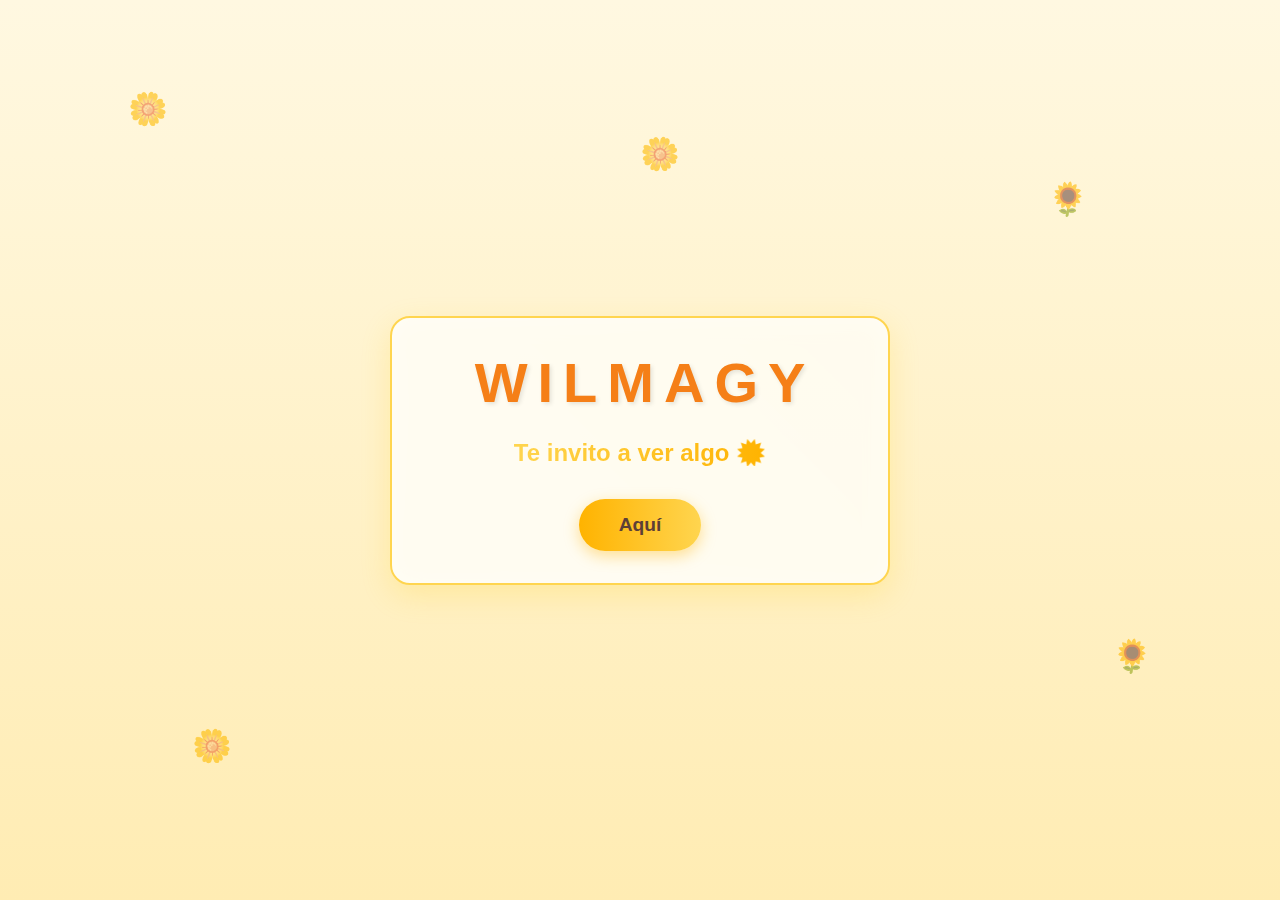
<file: index.html>
<!DOCTYPE html>
<html lang="es">

<head>
    <meta charset="UTF-8">
    <meta http-equiv="X-UA-Compatible" content="IE=edge">
    <meta name="viewport" content="width=device-width, initial-scale=1.0">
    <link rel="stylesheet" href="https://cdnjs.cloudflare.com/ajax/libs/font-awesome/6.4.0/css/all.min.css">
    <link rel="icon" href="img/flowers.png" type="image/x-icon">
    <title>Día de las Flores Amarillas</title>
    <style>
        * {
            margin: 0;
            padding: 0;
            box-sizing: border-box;
            font-family: 'Segoe UI', Tahoma, Geneva, Verdana, sans-serif;
        }

        body {
            background: linear-gradient(to bottom, #fff8e1, #ffecb3);
            min-height: 100vh;
            display: flex;
            flex-direction: column;
            justify-content: center;
            align-items: center;
            overflow-x: hidden;
            position: relative;
        }

        /* Decoraciones florales */
        .flower {
            position: absolute;
            font-size: 2rem;
            color: #ffd54f;
            opacity: 0.6;
            z-index: -1;
            animation: float 6s infinite ease-in-out;
        }

        .flower:nth-child(1) {
            top: 10%;
            left: 10%;
            animation-delay: 0s;
        }

        .flower:nth-child(2) {
            top: 20%;
            right: 15%;
            animation-delay: 1s;
        }

        .flower:nth-child(3) {
            bottom: 15%;
            left: 15%;
            animation-delay: 2s;
        }

        .flower:nth-child(4) {
            bottom: 25%;
            right: 10%;
            animation-delay: 3s;
        }

        .flower:nth-child(5) {
            top: 15%;
            left: 50%;
            animation-delay: 4s;
        }

        .container {
            text-align: center;
            padding: 2rem;
            background-color: rgba(255, 255, 255, 0.9);
            border-radius: 20px;
            box-shadow: 0 10px 30px rgba(255, 204, 0, 0.2);
            max-width: 90%;
            width: 500px;
            position: relative;
            overflow: hidden;
            border: 2px solid #ffd54f;
        }

        .container::before {
            content: "";
            position: absolute;
            top: -10px;
            left: -10px;
            right: -10px;
            bottom: -10px;
            z-index: -1;
            background: linear-gradient(45deg, #ffeb3b, #ffd54f, #ffc107, #ffeb3b);
            background-size: 400% 400%;
            animation: gradient 15s ease infinite;
            border-radius: 25px;
            filter: blur(15px);
            opacity: 0.7;
        }

        .greetings {
            margin-bottom: 1.5rem;
            display: flex;
            justify-content: center;
            flex-wrap: wrap;
        }

        .greetings span {
            display: inline-block;
            font-size: 3.5rem;
            font-weight: bold;
            margin: 0 5px;
            color: #f57f17;
            text-shadow: 2px 2px 4px rgba(0, 0, 0, 0.1);
            transition: transform 0.3s, color 0.3s;
        }

        .greetings span:hover {
            transform: translateY(-5px);
            color: #ffd54f;
        }

        .description {
            margin-bottom: 2rem;
        }

        .description span {
            font-size: 1.5rem;
            color: #5d4037;
            background: linear-gradient(to right, #ffd54f, #ffb300);
            -webkit-background-clip: text;
            background-clip: text;
            color: transparent;
            font-weight: 600;
        }

        .button {
            margin-top: 1rem;
        }

        .botones {
            background: linear-gradient(to right, #ffb300, #ffd54f);
            border: none;
            padding: 15px 40px;
            border-radius: 50px;
            font-size: 1.2rem;
            font-weight: bold;
            color: #5d4037;
            cursor: pointer;
            transition: all 0.3s ease;
            box-shadow: 0 5px 15px rgba(255, 179, 0, 0.4);
            position: relative;
            overflow: hidden;
        }

        .botones:hover {
            transform: translateY(-3px);
            box-shadow: 0 8px 20px rgba(255, 179, 0, 0.6);
        }

        .botones:active {
            transform: translateY(1px);
        }

        .botones::after {
            content: "";
            position: absolute;
            top: 0;
            left: 0;
            width: 100%;
            height: 100%;
            background: linear-gradient(to right, transparent, rgba(255, 255, 255, 0.4), transparent);
            transform: translateX(-100%);
            transition: transform 0.6s;
        }

        .botones:hover::after {
            transform: translateX(100%);
        }

        .botones a {
            text-decoration: none;
            color: inherit;
            display: block;
        }

        /* Animaciones */
        @keyframes float {

            0%,
            100% {
                transform: translateY(0) rotate(0deg);
            }

            50% {
                transform: translateY(-20px) rotate(10deg);
            }
        }

        @keyframes gradient {
            0% {
                background-position: 0% 50%;
            }

            50% {
                background-position: 100% 50%;
            }

            100% {
                background-position: 0% 50%;
            }
        }

        /* Responsive */
        @media (max-width: 600px) {
            .greetings span {
                font-size: 2.5rem;
            }

            .description span {
                font-size: 1.2rem;
            }

            .botones {
                padding: 12px 30px;
                font-size: 1rem;
            }
        }
    </style>
</head>

<body>
    <!-- Decoraciones florales -->
    <div class="flower">🌼</div>
    <div class="flower">🌻</div>
    <div class="flower">🌼</div>
    <div class="flower">🌻</div>
    <div class="flower">🌼</div>

    <div class="container">
        <div class="greetings">
            <span>W</span>
            <span>I</span>
            <span>L</span>
            <span>M</span>
            <span>A</span>
            <span>G</span>
            <span>Y</span>
        </div>
        <div class="description">
            <span>Te invito a ver algo 🌞</span>
        </div>
        <div class="button">
            <button class="botones">
                <a href="flower.html">Aquí</a>
            </button>
        </div>
    </div>

    <script>
        // Pequeña animación adicional para las letras
        document.addEventListener('DOMContentLoaded', function() {
            const letters = document.querySelectorAll('.greetings span');
            letters.forEach((letter, index) => {
                letter.style.animation = `bounce 0.5s ease ${index * 0.1}s both`;
            });
        });
    </script>
</body>

</html>
</file>
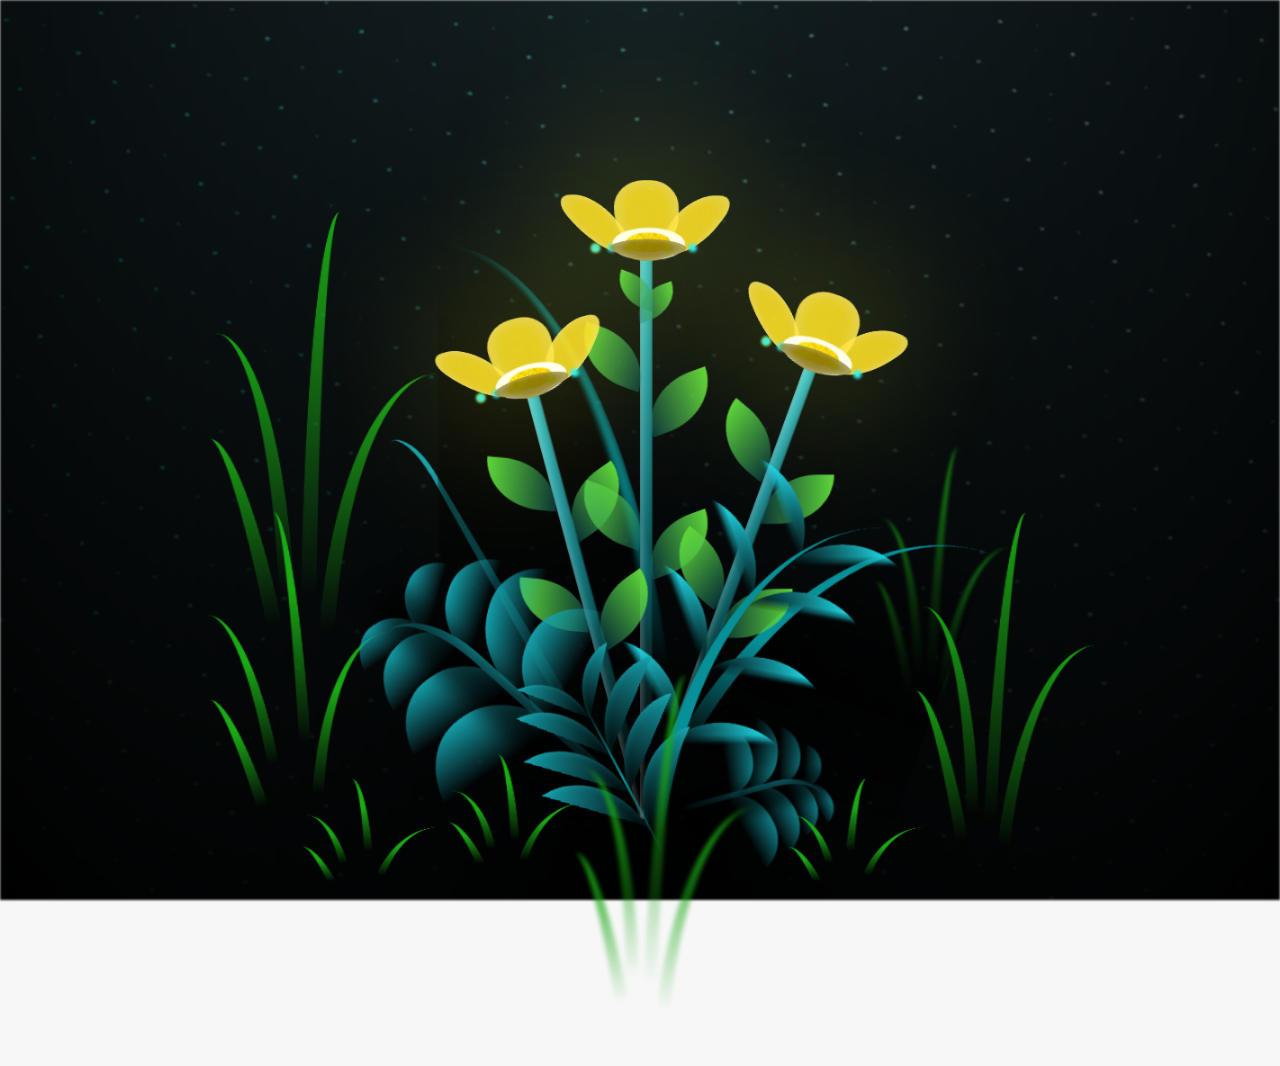
<file: flower.html>
<!DOCTYPE html>
<html lang="es">
  <head>
    <meta charset="UTF-8" />
    <meta http-equiv="X-UA-Compatible" content="IE=edge" />
    <meta name="viewport" content="width=device-width, initial-scale=1.0" />
    <link rel="stylesheet" href="css/main.css" />
    <link rel="icon" href="img/flowers.png" type="image/x-icon" />
    <title>Flores</title>
  </head>
  <body class="container">
    <audio src="sound/ChristianBasso&HaienQiu-Flowers.mp3" autoplay></audio>
     
    </div>
    <h1 class="titulo">Para recordarte que no hay en el mundo alguien tan especial como tú. Estas flores amarillas son solo un pequeño reflejo del sol que llevas dentro. 🌻✨<br>
      </h1>
  
    <div class="night"></div>
    <div class="flowers">
      <div class="flower flower--1">
        <div class="flower__leafs flower__leafs--1">
          <div class="flower__leaf flower__leaf--1"></div>
          <div class="flower__leaf flower__leaf--2"></div>
          <div class="flower__leaf flower__leaf--3"></div>
          <div class="flower__leaf flower__leaf--4"></div>
          <div class="flower__white-circle"></div>

          <div class="flower__light flower__light--1"></div>
          <div class="flower__light flower__light--2"></div>
          <div class="flower__light flower__light--3"></div>
          <div class="flower__light flower__light--4"></div>
          <div class="flower__light flower__light--5"></div>
          <div class="flower__light flower__light--6"></div>
          <div class="flower__light flower__light--7"></div>
          <div class="flower__light flower__light--8"></div>
        </div>
        <div class="flower__line">
          <div class="flower__line__leaf flower__line__leaf--1"></div>
          <div class="flower__line__leaf flower__line__leaf--2"></div>
          <div class="flower__line__leaf flower__line__leaf--3"></div>
          <div class="flower__line__leaf flower__line__leaf--4"></div>
          <div class="flower__line__leaf flower__line__leaf--5"></div>
          <div class="flower__line__leaf flower__line__leaf--6"></div>
        </div>
      </div>

      <div class="flower flower--2">
        <div class="flower__leafs flower__leafs--2">
          <div class="flower__leaf flower__leaf--1"></div>
          <div class="flower__leaf flower__leaf--2"></div>
          <div class="flower__leaf flower__leaf--3"></div>
          <div class="flower__leaf flower__leaf--4"></div>
          <div class="flower__white-circle"></div>

          <div class="flower__light flower__light--1"></div>
          <div class="flower__light flower__light--2"></div>
          <div class="flower__light flower__light--3"></div>
          <div class="flower__light flower__light--4"></div>
          <div class="flower__light flower__light--5"></div>
          <div class="flower__light flower__light--6"></div>
          <div class="flower__light flower__light--7"></div>
          <div class="flower__light flower__light--8"></div>
        </div>
        <div class="flower__line">
          <div class="flower__line__leaf flower__line__leaf--1"></div>
          <div class="flower__line__leaf flower__line__leaf--2"></div>
          <div class="flower__line__leaf flower__line__leaf--3"></div>
          <div class="flower__line__leaf flower__line__leaf--4"></div>
        </div>
      </div>

      <div class="flower flower--3">
        <div class="flower__leafs flower__leafs--3">
          <div class="flower__leaf flower__leaf--1"></div>
          <div class="flower__leaf flower__leaf--2"></div>
          <div class="flower__leaf flower__leaf--3"></div>
          <div class="flower__leaf flower__leaf--4"></div>
          <div class="flower__white-circle"></div>

          <div class="flower__light flower__light--1"></div>
          <div class="flower__light flower__light--2"></div>
          <div class="flower__light flower__light--3"></div>
          <div class="flower__light flower__light--4"></div>
          <div class="flower__light flower__light--5"></div>
          <div class="flower__light flower__light--6"></div>
          <div class="flower__light flower__light--7"></div>
          <div class="flower__light flower__light--8"></div>
        </div>
        <div class="flower__line">
          <div class="flower__line__leaf flower__line__leaf--1"></div>
          <div class="flower__line__leaf flower__line__leaf--2"></div>
          <div class="flower__line__leaf flower__line__leaf--3"></div>
          <div class="flower__line__leaf flower__line__leaf--4"></div>
        </div>
      </div>

      <div class="grow-ans" style="--d: 1.2s">
        <div class="flower__g-long">
          <div class="flower__g-long__top"></div>
          <div class="flower__g-long__bottom"></div>
        </div>
      </div>

      <div class="growing-grass">
        <div class="flower__grass flower__grass--1">
          <div class="flower__grass--top"></div>
          <div class="flower__grass--bottom"></div>
          <div class="flower__grass__leaf flower__grass__leaf--1"></div>
          <div class="flower__grass__leaf flower__grass__leaf--2"></div>
          <div class="flower__grass__leaf flower__grass__leaf--3"></div>
          <div class="flower__grass__leaf flower__grass__leaf--4"></div>
          <div class="flower__grass__leaf flower__grass__leaf--5"></div>
          <div class="flower__grass__leaf flower__grass__leaf--6"></div>
          <div class="flower__grass__leaf flower__grass__leaf--7"></div>
          <div class="flower__grass__leaf flower__grass__leaf--8"></div>
          <div class="flower__grass__overlay"></div>
        </div>
      </div>

      <div class="growing-grass">
        <div class="flower__grass flower__grass--2">
          <div class="flower__grass--top"></div>
          <div class="flower__grass--bottom"></div>
          <div class="flower__grass__leaf flower__grass__leaf--1"></div>
          <div class="flower__grass__leaf flower__grass__leaf--2"></div>
          <div class="flower__grass__leaf flower__grass__leaf--3"></div>
          <div class="flower__grass__leaf flower__grass__leaf--4"></div>
          <div class="flower__grass__leaf flower__grass__leaf--5"></div>
          <div class="flower__grass__leaf flower__grass__leaf--6"></div>
          <div class="flower__grass__leaf flower__grass__leaf--7"></div>
          <div class="flower__grass__leaf flower__grass__leaf--8"></div>
          <div class="flower__grass__overlay"></div>
        </div>
      </div>

      <div class="grow-ans" style="--d: 2.4s">
        <div class="flower__g-right flower__g-right--1">
          <div class="leaf"></div>
        </div>
      </div>

      <div class="grow-ans" style="--d: 2.8s">
        <div class="flower__g-right flower__g-right--2">
          <div class="leaf"></div>
        </div>
      </div>

      <div class="grow-ans" style="--d: 2.8s">
        <div class="flower__g-front">
          <div
            class="flower__g-front__leaf-wrapper flower__g-front__leaf-wrapper--1"
          >
            <div class="flower__g-front__leaf"></div>
          </div>
          <div
            class="flower__g-front__leaf-wrapper flower__g-front__leaf-wrapper--2"
          >
            <div class="flower__g-front__leaf"></div>
          </div>
          <div
            class="flower__g-front__leaf-wrapper flower__g-front__leaf-wrapper--3"
          >
            <div class="flower__g-front__leaf"></div>
          </div>
          <div
            class="flower__g-front__leaf-wrapper flower__g-front__leaf-wrapper--4"
          >
            <div class="flower__g-front__leaf"></div>
          </div>
          <div
            class="flower__g-front__leaf-wrapper flower__g-front__leaf-wrapper--5"
          >
            <div class="flower__g-front__leaf"></div>
          </div>
          <div
            class="flower__g-front__leaf-wrapper flower__g-front__leaf-wrapper--6"
          >
            <div class="flower__g-front__leaf"></div>
          </div>
          <div
            class="flower__g-front__leaf-wrapper flower__g-front__leaf-wrapper--7"
          >
            <div class="flower__g-front__leaf"></div>
          </div>
          <div
            class="flower__g-front__leaf-wrapper flower__g-front__leaf-wrapper--8"
          >
            <div class="flower__g-front__leaf"></div>
          </div>
          <div class="flower__g-front__line"></div>
        </div>
      </div>

      <div class="grow-ans" style="--d: 3.2s">
        <div class="flower__g-fr">
          <div class="leaf"></div>
          <div class="flower__g-fr__leaf flower__g-fr__leaf--1"></div>
          <div class="flower__g-fr__leaf flower__g-fr__leaf--2"></div>
          <div class="flower__g-fr__leaf flower__g-fr__leaf--3"></div>
          <div class="flower__g-fr__leaf flower__g-fr__leaf--4"></div>
          <div class="flower__g-fr__leaf flower__g-fr__leaf--5"></div>
          <div class="flower__g-fr__leaf flower__g-fr__leaf--6"></div>
          <div class="flower__g-fr__leaf flower__g-fr__leaf--7"></div>
          <div class="flower__g-fr__leaf flower__g-fr__leaf--8"></div>
        </div>
      </div>

      <div class="long-g long-g--0">
        <div class="grow-ans" style="--d: 3s">
          <div class="leaf leaf--0"></div>
        </div>
        <div class="grow-ans" style="--d: 2.2s">
          <div class="leaf leaf--1"></div>
        </div>
        <div class="grow-ans" style="--d: 3.4s">
          <div class="leaf leaf--2"></div>
        </div>
        <div class="grow-ans" style="--d: 3.6s">
          <div class="leaf leaf--3"></div>
        </div>
      </div>

      <div class="long-g long-g--1">
        <div class="grow-ans" style="--d: 3.6s">
          <div class="leaf leaf--0"></div>
        </div>
        <div class="grow-ans" style="--d: 3.8s">
          <div class="leaf leaf--1"></div>
        </div>
        <div class="grow-ans" style="--d: 4s">
          <div class="leaf leaf--2"></div>
        </div>
        <div class="grow-ans" style="--d: 4.2s">
          <div class="leaf leaf--3"></div>
        </div>
      </div>

      <div class="long-g long-g--2">
        <div class="grow-ans" style="--d: 4s">
          <div class="leaf leaf--0"></div>
        </div>
        <div class="grow-ans" style="--d: 4.2s">
          <div class="leaf leaf--1"></div>
        </div>
        <div class="grow-ans" style="--d: 4.4s">
          <div class="leaf leaf--2"></div>
        </div>
        <div class="grow-ans" style="--d: 4.6s">
          <div class="leaf leaf--3"></div>
        </div>
      </div>

      <div class="long-g long-g--3">
        <div class="grow-ans" style="--d: 4s">
          <div class="leaf leaf--0"></div>
        </div>
        <div class="grow-ans" style="--d: 4.2s">
          <div class="leaf leaf--1"></div>
        </div>
        <div class="grow-ans" style="--d: 3s">
          <div class="leaf leaf--2"></div>
        </div>
        <div class="grow-ans" style="--d: 3.6s">
          <div class="leaf leaf--3"></div>
        </div>
      </div>

      <div class="long-g long-g--4">
        <div class="grow-ans" style="--d: 4s">
          <div class="leaf leaf--0"></div>
        </div>
        <div class="grow-ans" style="--d: 4.2s">
          <div class="leaf leaf--1"></div>
        </div>
        <div class="grow-ans" style="--d: 3s">
          <div class="leaf leaf--2"></div>
        </div>
        <div class="grow-ans" style="--d: 3.6s">
          <div class="leaf leaf--3"></div>
        </div>
      </div>

      <div class="long-g long-g--5">
        <div class="grow-ans" style="--d: 4s">
          <div class="leaf leaf--0"></div>
        </div>
        <div class="grow-ans" style="--d: 4.2s">
          <div class="leaf leaf--1"></div>
        </div>
        <div class="grow-ans" style="--d: 3s">
          <div class="leaf leaf--2"></div>
        </div>
        <div class="grow-ans" style="--d: 3.6s">
          <div class="leaf leaf--3"></div>
        </div>
      </div>

      <div class="long-g long-g--6">
        <div class="grow-ans" style="--d: 4.2s">
          <div class="leaf leaf--0"></div>
        </div>
        <div class="grow-ans" style="--d: 4.4s">
          <div class="leaf leaf--1"></div>
        </div>
        <div class="grow-ans" style="--d: 4.6s">
          <div class="leaf leaf--2"></div>
        </div>
        <div class="grow-ans" style="--d: 4.8s">
          <div class="leaf leaf--3"></div>
        </div>
      </div>

      <div class="long-g long-g--7">
        <div class="grow-ans" style="--d: 3s">
          <div class="leaf leaf--0"></div>
        </div>
        <div class="grow-ans" style="--d: 3.2s">
          <div class="leaf leaf--1"></div>
        </div>
        <div class="grow-ans" style="--d: 3.5s">
          <div class="leaf leaf--2"></div>
        </div>
        <div class="grow-ans" style="--d: 3.6s">
          <div class="leaf leaf--3"></div>
        </div>
      </div>
    </div>
    <script src="anim.js"></script>
    <script src="main.js"></script>
  </body>
</html>
</file>
<file: css/main.css>
*,
*::after,
*::before {
  padding: 0;
  margin: 0;
  box-sizing: border-box;
}

:root {
  --dark-color: #000;
}

body {
  display: flex;
  align-items: flex-end;
  justify-content: center;
  min-height: 100vh;
  background-color: var(--dark-color);
  overflow: hidden;
  perspective: 1000px;
}

#lyrics {
  font-size: 28px;
  font-family: "Franklin Gothic Medium", "Arial Narrow", Arial, sans-serif;
  color: white;
  position: absolute;
  margin-bottom: 20%;
  z-index: 1;
  font-weight: bold;
  letter-spacing: 4px;
}
@media only screen and (max-width: 600px) {
  /* Estilos específicos para dispositivos con un ancho máximo de 600px */
  #lyrics {
      font-size: 14px; /* Reduce el tamaño del texto para dispositivos más pequeños */
      margin-bottom: 530px;
      letter-spacing: 3px;
  }

}
.titulo {
  margin-bottom: 180px;
  font-family: "Arial Narrow", Arial, sans-serif;
  color: yellow;
  position: absolute;
  font-weight: bold;
  letter-spacing: 10px;
  opacity: 0;
  animation: fadeIn 3s ease-in-out forwards;
  text-align: center;
}
@keyframes fadeIn {
  from {
    opacity: 0;
  }
  to {
    opacity: 1;
  }
}

.night {
  z-index: -1;
  position: absolute;
  left: 50%;
  top: 0;
  transform: translateX(-50%);
  width: 100%;
  height: 100%;
  filter: blur(0.1vmin);
  background-image: radial-gradient(
      ellipse at top,
      transparent 0%,
      var(--dark-color)
    ),
    radial-gradient(
      ellipse at bottom,
      var(--dark-color),
      rgba(145, 233, 255, 0.2)
    ),
    repeating-linear-gradient(
      220deg,
      rgb(0, 0, 0) 0px,
      rgb(0, 0, 0) 19px,
      transparent 19px,
      transparent 22px
    ),
    repeating-linear-gradient(
      189deg,
      rgb(0, 0, 0) 0px,
      rgb(0, 0, 0) 19px,
      transparent 19px,
      transparent 22px
    ),
    repeating-linear-gradient(
      148deg,
      rgb(0, 0, 0) 0px,
      rgb(0, 0, 0) 19px,
      transparent 19px,
      transparent 22px
    ),
    linear-gradient(90deg, rgb(0, 255, 250), rgb(240, 240, 240));
}

.flowers {
  position: relative;
  transform: scale(0.9);
  /*margin-bottom: 100px;
  */
}

@media only screen and (max-width: 600px) {
  /* Estilos específicos para dispositivos con un ancho máximo de 600px */
.flowers {
      font-size: 14px;
      margin-bottom: 35%;
      letter-spacing: 3px;
      transform: scale(1.0);
}

}

.flower {
  position: absolute;
  bottom: 10vmin;
  transform-origin: bottom center;
  z-index: 10;
  --fl-speed: 0.8s;
}
.flower--1 {
  -webkit-animation: moving-flower-1 4s linear infinite;
  animation: moving-flower-1 4s linear infinite;
}
.flower--1 .flower__line {
  height: 70vmin;
  -webkit-animation-delay: 0.3s;
  animation-delay: 0.3s;
}
.flower--1 .flower__line__leaf--1 {
  -webkit-animation: blooming-leaf-right var(--fl-speed) 1.6s backwards;
  animation: blooming-leaf-right var(--fl-speed) 1.6s backwards;
}
.flower--1 .flower__line__leaf--2 {
  -webkit-animation: blooming-leaf-right var(--fl-speed) 1.4s backwards;
  animation: blooming-leaf-right var(--fl-speed) 1.4s backwards;
}
.flower--1 .flower__line__leaf--3 {
  -webkit-animation: blooming-leaf-left var(--fl-speed) 1.2s backwards;
  animation: blooming-leaf-left var(--fl-speed) 1.2s backwards;
}
.flower--1 .flower__line__leaf--4 {
  -webkit-animation: blooming-leaf-left var(--fl-speed) 1s backwards;
  animation: blooming-leaf-left var(--fl-speed) 1s backwards;
}
.flower--1 .flower__line__leaf--5 {
  -webkit-animation: blooming-leaf-right var(--fl-speed) 1.8s backwards;
  animation: blooming-leaf-right var(--fl-speed) 1.8s backwards;
}
.flower--1 .flower__line__leaf--6 {
  -webkit-animation: blooming-leaf-left var(--fl-speed) 2s backwards;
  animation: blooming-leaf-left var(--fl-speed) 2s backwards;
}
.flower--2 {
  left: 50%;
  transform: rotate(20deg);
  -webkit-animation: moving-flower-2 4s linear infinite;
  animation: moving-flower-2 4s linear infinite;
}
.flower--2 .flower__line {
  height: 60vmin;
  -webkit-animation-delay: 0.6s;
  animation-delay: 0.6s;
}
.flower--2 .flower__line__leaf--1 {
  -webkit-animation: blooming-leaf-right var(--fl-speed) 1.9s backwards;
  animation: blooming-leaf-right var(--fl-speed) 1.9s backwards;
}
.flower--2 .flower__line__leaf--2 {
  -webkit-animation: blooming-leaf-right var(--fl-speed) 1.7s backwards;
  animation: blooming-leaf-right var(--fl-speed) 1.7s backwards;
}
.flower--2 .flower__line__leaf--3 {
  -webkit-animation: blooming-leaf-left var(--fl-speed) 1.5s backwards;
  animation: blooming-leaf-left var(--fl-speed) 1.5s backwards;
}
.flower--2 .flower__line__leaf--4 {
  -webkit-animation: blooming-leaf-left var(--fl-speed) 1.3s backwards;
  animation: blooming-leaf-left var(--fl-speed) 1.3s backwards;
}
.flower--3 {
  left: 50%;
  transform: rotate(-15deg);
  -webkit-animation: moving-flower-3 4s linear infinite;
  animation: moving-flower-3 4s linear infinite;
}
.flower--3 .flower__line {
  -webkit-animation-delay: 0.9s;
  animation-delay: 0.9s;
}
.flower--3 .flower__line__leaf--1 {
  -webkit-animation: blooming-leaf-right var(--fl-speed) 2.5s backwards;
  animation: blooming-leaf-right var(--fl-speed) 2.5s backwards;
}
.flower--3 .flower__line__leaf--2 {
  -webkit-animation: blooming-leaf-right var(--fl-speed) 2.3s backwards;
  animation: blooming-leaf-right var(--fl-speed) 2.3s backwards;
}
.flower--3 .flower__line__leaf--3 {
  -webkit-animation: blooming-leaf-left var(--fl-speed) 2.1s backwards;
  animation: blooming-leaf-left var(--fl-speed) 2.1s backwards;
}
.flower--3 .flower__line__leaf--4 {
  -webkit-animation: blooming-leaf-left var(--fl-speed) 1.9s backwards;
  animation: blooming-leaf-left var(--fl-speed) 1.9s backwards;
}
.flower__leafs {
  position: relative;
  -webkit-animation: blooming-flower 2s backwards;
  animation: blooming-flower 2s backwards;
}
.flower__leafs--1 {
  -webkit-animation-delay: 1.1s;
  animation-delay: 1.1s;
}
.flower__leafs--2 {
  -webkit-animation-delay: 1.4s;
  animation-delay: 1.4s;
}
.flower__leafs--3 {
  -webkit-animation-delay: 1.7s;
  animation-delay: 1.7s;
}
.flower__leafs::after {
  content: "";
  position: absolute;
  left: 0;
  top: 0;
  transform: translate(-50%, -100%);
  width: 8vmin;
  height: 8vmin;
  background-color: #f9fd25;
  /* background-color: #fd2525; */
  filter: blur(10vmin);
}
.flower__leaf {
  position: absolute;
  bottom: 0;
  left: 50%;
  width: 8vmin;
  height: 11vmin;
  border-radius: 51% 49% 47% 53%/44% 45% 55% 69%;
  background-color: #253bfd;
  background-color: #fddd25;
  transform-origin: bottom center;
  opacity: 0.9;
  box-shadow: inset 0 0 2vmin rgba(255, 255, 255, 0.5);
}
.flower__leaf--1 {
  transform: translate(-10%, 1%) rotateY(40deg) rotateX(-50deg);
}
.flower__leaf--2 {
  transform: translate(-50%, -4%) rotateX(40deg);
}
.flower__leaf--3 {
  transform: translate(-90%, 0%) rotateY(45deg) rotateX(50deg);
}
.flower__leaf--4 {
  width: 8vmin;
  height: 8vmin;
  transform-origin: bottom left;
  border-radius: 4vmin 10vmin 4vmin 4vmin;
  transform: translate(0%, 18%) rotateX(70deg) rotate(-43deg);
  background-color: #7c6901;
  z-index: 1;
  opacity: 0.8;
}
.flower__white-circle {
  position: absolute;
  left: -3.5vmin;
  top: -3vmin;
  width: 9vmin;
  height: 4vmin;
  border-radius: 50%;
  background-color: #fff;
}
.flower__white-circle::after {
  content: "";
  position: absolute;
  left: 50%;
  top: 45%;
  transform: translate(-50%, -50%);
  width: 60%;
  height: 60%;
  border-radius: inherit;
  background-image: repeating-linear-gradient(
      135deg,
      rgba(0, 0, 0, 0.03) 0px,
      rgba(0, 0, 0, 0.03) 1px,
      transparent 1px,
      transparent 12px
    ),
    repeating-linear-gradient(
      45deg,
      rgba(0, 0, 0, 0.03) 0px,
      rgba(0, 0, 0, 0.03) 1px,
      transparent 1px,
      transparent 12px
    ),
    repeating-linear-gradient(
      67.5deg,
      rgba(0, 0, 0, 0.03) 0px,
      rgba(0, 0, 0, 0.03) 1px,
      transparent 1px,
      transparent 12px
    ),
    repeating-linear-gradient(
      135deg,
      rgba(0, 0, 0, 0.03) 0px,
      rgba(0, 0, 0, 0.03) 1px,
      transparent 1px,
      transparent 12px
    ),
    repeating-linear-gradient(
      45deg,
      rgba(0, 0, 0, 0.03) 0px,
      rgba(0, 0, 0, 0.03) 1px,
      transparent 1px,
      transparent 12px
    ),
    repeating-linear-gradient(
      112.5deg,
      rgba(0, 0, 0, 0.03) 0px,
      rgba(0, 0, 0, 0.03) 1px,
      transparent 1px,
      transparent 12px
    ),
    repeating-linear-gradient(
      112.5deg,
      rgba(0, 0, 0, 0.03) 0px,
      rgba(0, 0, 0, 0.03) 1px,
      transparent 1px,
      transparent 12px
    ),
    repeating-linear-gradient(
      45deg,
      rgba(0, 0, 0, 0.03) 0px,
      rgba(0, 0, 0, 0.03) 1px,
      transparent 1px,
      transparent 12px
    ),
    repeating-linear-gradient(
      22.5deg,
      rgba(0, 0, 0, 0.03) 0px,
      rgba(0, 0, 0, 0.03) 1px,
      transparent 1px,
      transparent 12px
    ),
    repeating-linear-gradient(
      45deg,
      rgba(0, 0, 0, 0.03) 0px,
      rgba(0, 0, 0, 0.03) 1px,
      transparent 1px,
      transparent 12px
    ),
    repeating-linear-gradient(
      22.5deg,
      rgba(0, 0, 0, 0.03) 0px,
      rgba(0, 0, 0, 0.03) 1px,
      transparent 1px,
      transparent 12px
    ),
    repeating-linear-gradient(
      135deg,
      rgba(0, 0, 0, 0.03) 0px,
      rgba(0, 0, 0, 0.03) 1px,
      transparent 1px,
      transparent 12px
    ),
    repeating-linear-gradient(
      157.5deg,
      rgba(0, 0, 0, 0.03) 0px,
      rgba(0, 0, 0, 0.03) 1px,
      transparent 1px,
      transparent 12px
    ),
    repeating-linear-gradient(
      67.5deg,
      rgba(0, 0, 0, 0.03) 0px,
      rgba(0, 0, 0, 0.03) 1px,
      transparent 1px,
      transparent 12px
    ),
    repeating-linear-gradient(
      67.5deg,
      rgba(0, 0, 0, 0.03) 0px,
      rgba(0, 0, 0, 0.03) 1px,
      transparent 1px,
      transparent 12px
    ),
    linear-gradient(90deg, rgb(255, 235, 18), rgb(255, 206, 0));
}
.flower__line {
  height: 55vmin;
  width: 1.5vmin;
  background-image: linear-gradient(
      to left,
      rgba(0, 0, 0, 0.2),
      transparent,
      rgba(255, 255, 255, 0.2)
    ),
    linear-gradient(to top, transparent 10%, #14757a, #39c6d6);
  box-shadow: inset 0 0 2px rgba(0, 0, 0, 0.5);
  -webkit-animation: grow-flower-tree 4s backwards;
  animation: grow-flower-tree 4s backwards;
}
.flower__line__leaf {
  --w: 7vmin;
  --h: calc(var(--w) + 2vmin);
  position: absolute;
  top: 20%;
  left: 90%;
  width: var(--w);
  height: var(--h);
  border-top-right-radius: var(--h);
  border-bottom-left-radius: var(--h);
  background-image: linear-gradient(to top, rgba(20, 117, 122, 0.4), #5ed639);
}
.flower__line__leaf--1 {
  transform: rotate(70deg) rotateY(30deg);
}
.flower__line__leaf--2 {
  top: 45%;
  transform: rotate(70deg) rotateY(30deg);
}
.flower__line__leaf--3,
.flower__line__leaf--4,
.flower__line__leaf--6 {
  border-top-right-radius: 0;
  border-bottom-left-radius: 0;
  border-top-left-radius: var(--h);
  border-bottom-right-radius: var(--h);
  left: -460%;
  top: 12%;
  transform: rotate(-70deg) rotateY(30deg);
}
.flower__line__leaf--4 {
  top: 40%;
}
.flower__line__leaf--5 {
  top: 0;
  transform-origin: left;
  transform: rotate(70deg) rotateY(30deg) scale(0.6);
}
.flower__line__leaf--6 {
  top: -2%;
  left: -450%;
  transform-origin: right;
  transform: rotate(-70deg) rotateY(30deg) scale(0.6);
}
.flower__light {
  position: absolute;
  bottom: 0vmin;
  width: 1vmin;
  height: 1vmin;
  background-color: rgb(255, 251, 0);
  border-radius: 50%;
  filter: blur(0.2vmin);
  -webkit-animation: light-ans 4s linear infinite backwards;
  animation: light-ans 4s linear infinite backwards;
}
.flower__light:nth-child(odd) {
  background-color: #23f0ff;
}
.flower__light--1 {
  left: -2vmin;
  -webkit-animation-delay: 1s;
  animation-delay: 1s;
}
.flower__light--2 {
  left: 3vmin;
  -webkit-animation-delay: 0.5s;
  animation-delay: 0.5s;
}
.flower__light--3 {
  left: -6vmin;
  -webkit-animation-delay: 0.3s;
  animation-delay: 0.3s;
}
.flower__light--4 {
  left: 6vmin;
  -webkit-animation-delay: 0.9s;
  animation-delay: 0.9s;
}
.flower__light--5 {
  left: -1vmin;
  -webkit-animation-delay: 1.5s;
  animation-delay: 1.5s;
}
.flower__light--6 {
  left: -4vmin;
  -webkit-animation-delay: 3s;
  animation-delay: 3s;
}
.flower__light--7 {
  left: 3vmin;
  -webkit-animation-delay: 2s;
  animation-delay: 2s;
}
.flower__light--8 {
  left: -6vmin;
  -webkit-animation-delay: 3.5s;
  animation-delay: 3.5s;
}
.flower__grass {
  --c: #159faa;
  --line-w: 1.5vmin;
  position: absolute;
  bottom: 12vmin;
  left: -7vmin;
  display: flex;
  flex-direction: column;
  align-items: flex-end;
  z-index: 20;
  transform-origin: bottom center;
  transform: rotate(-48deg) rotateY(40deg);
}
.flower__grass--1 {
  -webkit-animation: moving-grass 2s linear infinite;
  animation: moving-grass 2s linear infinite;
}
.flower__grass--2 {
  left: 2vmin;
  bottom: 10vmin;
  transform: scale(0.5) rotate(75deg) rotateX(10deg) rotateY(-200deg);
  opacity: 0.8;
  z-index: 0;
  -webkit-animation: moving-grass--2 1.5s linear infinite;
  animation: moving-grass--2 1.5s linear infinite;
}
.flower__grass--top {
  width: 7vmin;
  height: 10vmin;
  border-top-right-radius: 100%;
  border-right: var(--line-w) solid var(--c);
  transform-origin: bottom center;
  transform: rotate(-2deg);
}
.flower__grass--bottom {
  margin-top: -2px;
  width: var(--line-w);
  height: 25vmin;
  background-image: linear-gradient(to top, transparent, var(--c));
}
.flower__grass__leaf {
  --size: 10vmin;
  position: absolute;
  width: calc(var(--size) * 2.1);
  height: var(--size);
  border-top-left-radius: var(--size);
  border-top-right-radius: var(--size);
  background-image: linear-gradient(
    to top,
    transparent,
    transparent 30%,
    var(--c)
  );
  z-index: 100;
}
.flower__grass__leaf--1 {
  top: -6%;
  left: 30%;
  --size: 6vmin;
  transform: rotate(-20deg);
  -webkit-animation: growing-grass-ans--1 2s 2.6s backwards;
  animation: growing-grass-ans--1 2s 2.6s backwards;
}
@-webkit-keyframes growing-grass-ans--1 {
  0% {
    transform-origin: bottom left;
    transform: rotate(-20deg) scale(0);
  }
}
@keyframes growing-grass-ans--1 {
  0% {
    transform-origin: bottom left;
    transform: rotate(-20deg) scale(0);
  }
}
.flower__grass__leaf--2 {
  top: -5%;
  left: -110%;
  --size: 6vmin;
  transform: rotate(10deg);
  -webkit-animation: growing-grass-ans--2 2s 2.4s linear backwards;
  animation: growing-grass-ans--2 2s 2.4s linear backwards;
}
@-webkit-keyframes growing-grass-ans--2 {
  0% {
    transform-origin: bottom right;
    transform: rotate(10deg) scale(0);
  }
}
@keyframes growing-grass-ans--2 {
  0% {
    transform-origin: bottom right;
    transform: rotate(10deg) scale(0);
  }
}
.flower__grass__leaf--3 {
  top: 5%;
  left: 60%;
  --size: 8vmin;
  transform: rotate(-18deg) rotateX(-20deg);
  -webkit-animation: growing-grass-ans--3 2s 2.2s linear backwards;
  animation: growing-grass-ans--3 2s 2.2s linear backwards;
}
@-webkit-keyframes growing-grass-ans--3 {
  0% {
    transform-origin: bottom left;
    transform: rotate(-18deg) rotateX(-20deg) scale(0);
  }
}
@keyframes growing-grass-ans--3 {
  0% {
    transform-origin: bottom left;
    transform: rotate(-18deg) rotateX(-20deg) scale(0);
  }
}
.flower__grass__leaf--4 {
  top: 6%;
  left: -135%;
  --size: 8vmin;
  transform: rotate(2deg);
  -webkit-animation: growing-grass-ans--4 2s 2s linear backwards;
  animation: growing-grass-ans--4 2s 2s linear backwards;
}
@-webkit-keyframes growing-grass-ans--4 {
  0% {
    transform-origin: bottom right;
    transform: rotate(2deg) scale(0);
  }
}
@keyframes growing-grass-ans--4 {
  0% {
    transform-origin: bottom right;
    transform: rotate(2deg) scale(0);
  }
}
.flower__grass__leaf--5 {
  top: 20%;
  left: 60%;
  --size: 10vmin;
  transform: rotate(-24deg) rotateX(-20deg);
  -webkit-animation: growing-grass-ans--5 2s 1.8s linear backwards;
  animation: growing-grass-ans--5 2s 1.8s linear backwards;
}
@-webkit-keyframes growing-grass-ans--5 {
  0% {
    transform-origin: bottom left;
    transform: rotate(-24deg) rotateX(-20deg) scale(0);
  }
}
@keyframes growing-grass-ans--5 {
  0% {
    transform-origin: bottom left;
    transform: rotate(-24deg) rotateX(-20deg) scale(0);
  }
}
.flower__grass__leaf--6 {
  top: 22%;
  left: -180%;
  --size: 10vmin;
  transform: rotate(10deg);
  -webkit-animation: growing-grass-ans--6 2s 1.6s linear backwards;
  animation: growing-grass-ans--6 2s 1.6s linear backwards;
}
@-webkit-keyframes growing-grass-ans--6 {
  0% {
    transform-origin: bottom right;
    transform: rotate(10deg) scale(0);
  }
}
@keyframes growing-grass-ans--6 {
  0% {
    transform-origin: bottom right;
    transform: rotate(10deg) scale(0);
  }
}
.flower__grass__leaf--7 {
  top: 39%;
  left: 70%;
  --size: 10vmin;
  transform: rotate(-10deg);
  -webkit-animation: growing-grass-ans--7 2s 1.4s linear backwards;
  animation: growing-grass-ans--7 2s 1.4s linear backwards;
}
@-webkit-keyframes growing-grass-ans--7 {
  0% {
    transform-origin: bottom left;
    transform: rotate(-10deg) scale(0);
  }
}
@keyframes growing-grass-ans--7 {
  0% {
    transform-origin: bottom left;
    transform: rotate(-10deg) scale(0);
  }
}
.flower__grass__leaf--8 {
  top: 40%;
  left: -215%;
  --size: 11vmin;
  transform: rotate(10deg);
  -webkit-animation: growing-grass-ans--8 2s 1.2s linear backwards;
  animation: growing-grass-ans--8 2s 1.2s linear backwards;
}
@-webkit-keyframes growing-grass-ans--8 {
  0% {
    transform-origin: bottom right;
    transform: rotate(10deg) scale(0);
  }
}
@keyframes growing-grass-ans--8 {
  0% {
    transform-origin: bottom right;
    transform: rotate(10deg) scale(0);
  }
}
.flower__grass__overlay {
  position: absolute;
  top: -10%;
  right: 0%;
  width: 100%;
  height: 100%;
  background-color: rgba(0, 0, 0, 0.6);
  filter: blur(1.5vmin);
  z-index: 100;
}
.flower__g-long {
  --w: 2vmin;
  --h: 6vmin;
  --c: #159faa;
  position: absolute;
  bottom: 10vmin;
  left: -3vmin;
  transform-origin: bottom center;
  transform: rotate(-30deg) rotateY(-20deg);
  display: flex;
  flex-direction: column;
  align-items: flex-end;
  -webkit-animation: flower-g-long-ans 3s linear infinite;
  animation: flower-g-long-ans 3s linear infinite;
}
@-webkit-keyframes flower-g-long-ans {
  0%,
  100% {
    transform: rotate(-30deg) rotateY(-20deg);
  }
  50% {
    transform: rotate(-32deg) rotateY(-20deg);
  }
}
@keyframes flower-g-long-ans {
  0%,
  100% {
    transform: rotate(-30deg) rotateY(-20deg);
  }
  50% {
    transform: rotate(-32deg) rotateY(-20deg);
  }
}
.flower__g-long__top {
  top: calc(var(--h) * -1);
  width: calc(var(--w) + 1vmin);
  height: var(--h);
  border-top-right-radius: 100%;
  border-right: 0.7vmin solid var(--c);
  transform: translate(-0.7vmin, 1vmin);
}
.flower__g-long__bottom {
  width: var(--w);
  height: 50vmin;
  transform-origin: bottom center;
  background-image: linear-gradient(to top, transparent 30%, var(--c));
  box-shadow: inset 0 0 2px rgba(0, 0, 0, 0.5);
  -webkit-clip-path: polygon(35% 0, 65% 1%, 100% 100%, 0% 100%);
  clip-path: polygon(35% 0, 65% 1%, 100% 100%, 0% 100%);
}
.flower__g-right {
  position: absolute;
  bottom: 6vmin;
  left: -2vmin;
  transform-origin: bottom left;
  transform: rotate(20deg);
}
.flower__g-right .leaf {
  width: 30vmin;
  height: 50vmin;
  border-top-left-radius: 100%;
  border-left: 2vmin solid #079097;
  background-image: linear-gradient(
    to bottom,
    transparent,
    var(--dark-color) 60%
  );
  -webkit-mask-image: linear-gradient(to top, transparent 30%, #079097 60%);
}
.flower__g-right--1 {
  -webkit-animation: flower-g-right-ans 2.5s linear infinite;
  animation: flower-g-right-ans 2.5s linear infinite;
}
.flower__g-right--2 {
  left: 5vmin;
  transform: rotateY(-180deg);
  -webkit-animation: flower-g-right-ans--2 3s linear infinite;
  animation: flower-g-right-ans--2 3s linear infinite;
}
.flower__g-right--2 .leaf {
  height: 75vmin;
  filter: blur(0.3vmin);
  opacity: 0.8;
}
@-webkit-keyframes flower-g-right-ans {
  0%,
  100% {
    transform: rotate(20deg);
  }
  50% {
    transform: rotate(24deg) rotateX(-20deg);
  }
}
@keyframes flower-g-right-ans {
  0%,
  100% {
    transform: rotate(20deg);
  }
  50% {
    transform: rotate(24deg) rotateX(-20deg);
  }
}
@-webkit-keyframes flower-g-right-ans--2 {
  0%,
  100% {
    transform: rotateY(-180deg) rotate(0deg) rotateX(-20deg);
  }
  50% {
    transform: rotateY(-180deg) rotate(6deg) rotateX(-20deg);
  }
}
@keyframes flower-g-right-ans--2 {
  0%,
  100% {
    transform: rotateY(-180deg) rotate(0deg) rotateX(-20deg);
  }
  50% {
    transform: rotateY(-180deg) rotate(6deg) rotateX(-20deg);
  }
}
.flower__g-front {
  position: absolute;
  bottom: 6vmin;
  left: 2.5vmin;
  z-index: 100;
  transform-origin: bottom center;
  transform: rotate(-28deg) rotateY(30deg) scale(1.04);
  -webkit-animation: flower__g-front-ans 2s linear infinite;
  animation: flower__g-front-ans 2s linear infinite;
}
@-webkit-keyframes flower__g-front-ans {
  0%,
  100% {
    transform: rotate(-28deg) rotateY(30deg) scale(1.04);
  }
  50% {
    transform: rotate(-35deg) rotateY(40deg) scale(1.04);
  }
}
@keyframes flower__g-front-ans {
  0%,
  100% {
    transform: rotate(-28deg) rotateY(30deg) scale(1.04);
  }
  50% {
    transform: rotate(-35deg) rotateY(40deg) scale(1.04);
  }
}
.flower__g-front__line {
  width: 0.3vmin;
  height: 20vmin;
  background-image: linear-gradient(
    to top,
    transparent,
    #079097,
    transparent 100%
  );
  position: relative;
}
.flower__g-front__leaf-wrapper {
  position: absolute;
  top: 0;
  left: 0;
  transform-origin: bottom left;
  transform: rotate(10deg);
}
.flower__g-front__leaf-wrapper:nth-child(even) {
  left: 0vmin;
  transform: rotateY(-180deg) rotate(5deg);
  -webkit-animation: flower__g-front__leaf-left-ans 1s ease-in backwards;
  animation: flower__g-front__leaf-left-ans 1s ease-in backwards;
}
.flower__g-front__leaf-wrapper:nth-child(odd) {
  -webkit-animation: flower__g-front__leaf-ans 1s ease-in backwards;
  animation: flower__g-front__leaf-ans 1s ease-in backwards;
}
.flower__g-front__leaf-wrapper--1 {
  top: -8vmin;
  transform: scale(0.7);
  -webkit-animation: flower__g-front__leaf-ans 1s 5.5s ease-in backwards !important;
  animation: flower__g-front__leaf-ans 1s 5.5s ease-in backwards !important;
}
.flower__g-front__leaf-wrapper--2 {
  top: -8vmin;
  transform: rotateY(-180deg) scale(0.7) !important;
  -webkit-animation: flower__g-front__leaf-left-ans-2 1s 4.6s ease-in backwards !important;
  animation: flower__g-front__leaf-left-ans-2 1s 4.6s ease-in backwards !important;
}
.flower__g-front__leaf-wrapper--3 {
  top: -3vmin;
  -webkit-animation: flower__g-front__leaf-ans 1s 4.6s ease-in backwards;
  animation: flower__g-front__leaf-ans 1s 4.6s ease-in backwards;
}
.flower__g-front__leaf-wrapper--4 {
  top: -3vmin;
  transform: rotateY(-180deg) scale(0.9) !important;
  -webkit-animation: flower__g-front__leaf-left-ans-2 1s 4.6s ease-in backwards !important;
  animation: flower__g-front__leaf-left-ans-2 1s 4.6s ease-in backwards !important;
}
@-webkit-keyframes flower__g-front__leaf-left-ans-2 {
  0% {
    transform: rotateY(-180deg) scale(0);
  }
}
@keyframes flower__g-front__leaf-left-ans-2 {
  0% {
    transform: rotateY(-180deg) scale(0);
  }
}
.flower__g-front__leaf-wrapper--5,
.flower__g-front__leaf-wrapper--6 {
  top: 2vmin;
}
.flower__g-front__leaf-wrapper--7,
.flower__g-front__leaf-wrapper--8 {
  top: 6.5vmin;
}
.flower__g-front__leaf-wrapper--2 {
  -webkit-animation-delay: 5.2s !important;
  animation-delay: 5.2s !important;
}
.flower__g-front__leaf-wrapper--3 {
  -webkit-animation-delay: 4.9s !important;
  animation-delay: 4.9s !important;
}
.flower__g-front__leaf-wrapper--5 {
  -webkit-animation-delay: 4.3s !important;
  animation-delay: 4.3s !important;
}
.flower__g-front__leaf-wrapper--6 {
  -webkit-animation-delay: 4.1s !important;
  animation-delay: 4.1s !important;
}
.flower__g-front__leaf-wrapper--7 {
  -webkit-animation-delay: 3.8s !important;
  animation-delay: 3.8s !important;
}
.flower__g-front__leaf-wrapper--8 {
  -webkit-animation-delay: 3.5s !important;
  animation-delay: 3.5s !important;
}
@-webkit-keyframes flower__g-front__leaf-ans {
  0% {
    transform: rotate(10deg) scale(0);
  }
}
@keyframes flower__g-front__leaf-ans {
  0% {
    transform: rotate(10deg) scale(0);
  }
}
@-webkit-keyframes flower__g-front__leaf-left-ans {
  0% {
    transform: rotateY(-180deg) rotate(5deg) scale(0);
  }
}
@keyframes flower__g-front__leaf-left-ans {
  0% {
    transform: rotateY(-180deg) rotate(5deg) scale(0);
  }
}
.flower__g-front__leaf {
  width: 10vmin;
  height: 10vmin;
  border-radius: 100% 0% 0% 100%/100% 100% 0% 0%;
  box-shadow: inset 0 2px 1vmin hsla(184deg, 97%, 58%, 0.2);
  background-image: linear-gradient(
      to bottom left,
      transparent,
      var(--dark-color)
    ),
    linear-gradient(to bottom right, #159faa 50%, transparent 50%, transparent);
  -webkit-mask-image: linear-gradient(
    to bottom right,
    #159faa 50%,
    transparent 50%,
    transparent
  );
  mask-image: linear-gradient(
    to bottom right,
    #159faa 50%,
    transparent 50%,
    transparent
  );
}
.flower__g-fr {
  position: absolute;
  bottom: -4vmin;
  left: vmin;
  transform-origin: bottom left;
  z-index: 10;
  -webkit-animation: flower__g-fr-ans 2s linear infinite;
  animation: flower__g-fr-ans 2s linear infinite;
}
@-webkit-keyframes flower__g-fr-ans {
  0%,
  100% {
    transform: rotate(2deg);
  }
  50% {
    transform: rotate(4deg);
  }
}
@keyframes flower__g-fr-ans {
  0%,
  100% {
    transform: rotate(2deg);
  }
  50% {
    transform: rotate(4deg);
  }
}
.flower__g-fr .leaf {
  width: 30vmin;
  height: 50vmin;
  border-top-left-radius: 100%;
  border-left: 2vmin solid #079097;
  -webkit-mask-image: linear-gradient(to top, transparent 25%, #079097 50%);
  position: relative;
  z-index: 1;
}
.flower__g-fr__leaf {
  position: absolute;
  top: 0;
  left: 0;
  width: 10vmin;
  height: 10vmin;
  border-radius: 100% 0% 0% 100%/100% 100% 0% 0%;
  box-shadow: inset 0 2px 1vmin hsla(184deg, 97%, 58%, 0.2);
  background-image: linear-gradient(
      to bottom left,
      transparent,
      var(--dark-color) 98%
    ),
    linear-gradient(to bottom right, #23f0ff 45%, transparent 50%, transparent);
  -webkit-mask-image: linear-gradient(
    135deg,
    #159faa 40%,
    transparent 50%,
    transparent
  );
}
.flower__g-fr__leaf--1 {
  left: 20vmin;
  transform: rotate(45deg);
  -webkit-animation: flower__g-fr-leaft-ans-1 0.5s 5.2s linear backwards;
  animation: flower__g-fr-leaft-ans-1 0.5s 5.2s linear backwards;
}
@-webkit-keyframes flower__g-fr-leaft-ans-1 {
  0% {
    transform-origin: left;
    transform: rotate(45deg) scale(0);
  }
}
@keyframes flower__g-fr-leaft-ans-1 {
  0% {
    transform-origin: left;
    transform: rotate(45deg) scale(0);
  }
}
.flower__g-fr__leaf--2 {
  left: 12vmin;
  top: -7vmin;
  transform: rotate(25deg) rotateY(-180deg);
  -webkit-animation: flower__g-fr-leaft-ans-6 0.5s 5s linear backwards;
  animation: flower__g-fr-leaft-ans-6 0.5s 5s linear backwards;
}
.flower__g-fr__leaf--3 {
  left: 15vmin;
  top: 6vmin;
  transform: rotate(55deg);
  -webkit-animation: flower__g-fr-leaft-ans-5 0.5s 4.8s linear backwards;
  animation: flower__g-fr-leaft-ans-5 0.5s 4.8s linear backwards;
}
.flower__g-fr__leaf--4 {
  left: 6vmin;
  top: -2vmin;
  transform: rotate(25deg) rotateY(-180deg);
  -webkit-animation: flower__g-fr-leaft-ans-6 0.5s 4.6s linear backwards;
  animation: flower__g-fr-leaft-ans-6 0.5s 4.6s linear backwards;
}
.flower__g-fr__leaf--5 {
  left: 10vmin;
  top: 14vmin;
  transform: rotate(55deg);
  -webkit-animation: flower__g-fr-leaft-ans-5 0.5s 4.4s linear backwards;
  animation: flower__g-fr-leaft-ans-5 0.5s 4.4s linear backwards;
}
@-webkit-keyframes flower__g-fr-leaft-ans-5 {
  0% {
    transform-origin: left;
    transform: rotate(55deg) scale(0);
  }
}
@keyframes flower__g-fr-leaft-ans-5 {
  0% {
    transform-origin: left;
    transform: rotate(55deg) scale(0);
  }
}
.flower__g-fr__leaf--6 {
  left: 0vmin;
  top: 6vmin;
  transform: rotate(25deg) rotateY(-180deg);
  -webkit-animation: flower__g-fr-leaft-ans-6 0.5s 4.2s linear backwards;
  animation: flower__g-fr-leaft-ans-6 0.5s 4.2s linear backwards;
}
@-webkit-keyframes flower__g-fr-leaft-ans-6 {
  0% {
    transform-origin: right;
    transform: rotate(25deg) rotateY(-180deg) scale(0);
  }
}
@keyframes flower__g-fr-leaft-ans-6 {
  0% {
    transform-origin: right;
    transform: rotate(25deg) rotateY(-180deg) scale(0);
  }
}
.flower__g-fr__leaf--7 {
  left: 5vmin;
  top: 22vmin;
  transform: rotate(45deg);
  -webkit-animation: flower__g-fr-leaft-ans-7 0.5s 4s linear backwards;
  animation: flower__g-fr-leaft-ans-7 0.5s 4s linear backwards;
}
@-webkit-keyframes flower__g-fr-leaft-ans-7 {
  0% {
    transform-origin: left;
    transform: rotate(45deg) scale(0);
  }
}
@keyframes flower__g-fr-leaft-ans-7 {
  0% {
    transform-origin: left;
    transform: rotate(45deg) scale(0);
  }
}
.flower__g-fr__leaf--8 {
  left: -4vmin;
  top: 15vmin;
  transform: rotate(15deg) rotateY(-180deg);
  -webkit-animation: flower__g-fr-leaft-ans-8 0.5s 3.8s linear backwards;
  animation: flower__g-fr-leaft-ans-8 0.5s 3.8s linear backwards;
}
@-webkit-keyframes flower__g-fr-leaft-ans-8 {
  0% {
    transform-origin: right;
    transform: rotate(15deg) rotateY(-180deg) scale(0);
  }
}
@keyframes flower__g-fr-leaft-ans-8 {
  0% {
    transform-origin: right;
    transform: rotate(15deg) rotateY(-180deg) scale(0);
  }
}

.long-g {
  position: absolute;
  bottom: 25vmin;
  left: -42vmin;
  transform-origin: bottom left;
}
.long-g--1 {
  bottom: 0vmin;
  transform: scale(0.8) rotate(-5deg);
}
.long-g--1 .leaf {
  -webkit-mask-image: linear-gradient(
    to top,
    transparent 40%,
    #079097 80%
  ) !important;
}
.long-g--1 .leaf--1 {
  --w: 5vmin;
  --h: 60vmin;
  left: -2vmin;
  transform: rotate(3deg) rotateY(-180deg);
}
.long-g--2,
.long-g--3 {
  bottom: -3vmin;
  left: -35vmin;
  transform-origin: center;
  transform: scale(0.6) rotateX(60deg);
}
.long-g--2 .leaf,
.long-g--3 .leaf {
  -webkit-mask-image: linear-gradient(
    to top,
    transparent 50%,
    #079097 80%
  ) !important;
}
.long-g--2 .leaf--1,
.long-g--3 .leaf--1 {
  left: -1vmin;
  transform: rotateY(-180deg);
}
.long-g--3 {
  left: -17vmin;
  bottom: 0vmin;
}
.long-g--3 .leaf {
  -webkit-mask-image: linear-gradient(
    to top,
    transparent 40%,
    #079097 80%
  ) !important;
}
.long-g--4 {
  left: 25vmin;
  bottom: -3vmin;
  transform-origin: center;
  transform: scale(0.6) rotateX(60deg);
}
.long-g--4 .leaf {
  -webkit-mask-image: linear-gradient(
    to top,
    transparent 50%,
    #079097 80%
  ) !important;
}
.long-g--5 {
  left: 42vmin;
  bottom: 0vmin;
  transform: scale(0.8) rotate(2deg);
}
.long-g--6 {
  left: 0vmin;
  bottom: -20vmin;
  z-index: 100;
  filter: blur(0.3vmin);
  transform: scale(0.8) rotate(2deg);
}
.long-g--7 {
  left: 35vmin;
  bottom: 20vmin;
  z-index: -1;
  filter: blur(0.3vmin);
  transform: scale(0.6) rotate(2deg);
  opacity: 0.7;
}
.long-g .leaf {
  --w: 15vmin;
  --h: 40vmin;
  --c: #1aaa15;
  position: absolute;
  bottom: 0;
  width: var(--w);
  height: var(--h);
  border-top-left-radius: 100%;
  border-left: 2vmin solid var(--c);
  -webkit-mask-image: linear-gradient(
    to top,
    transparent 20%,
    var(--dark-color)
  );
  transform-origin: bottom center;
}
.long-g .leaf--0 {
  left: 2vmin;
  -webkit-animation: leaf-ans-1 4s linear infinite;
  animation: leaf-ans-1 4s linear infinite;
}
.long-g .leaf--1 {
  --w: 5vmin;
  --h: 60vmin;
  -webkit-animation: leaf-ans-1 4s linear infinite;
  animation: leaf-ans-1 4s linear infinite;
}
.long-g .leaf--2 {
  --w: 10vmin;
  --h: 40vmin;
  left: -0.5vmin;
  bottom: 5vmin;
  transform-origin: bottom left;
  transform: rotateY(-180deg);
  -webkit-animation: leaf-ans-2 3s linear infinite;
  animation: leaf-ans-2 3s linear infinite;
}
.long-g .leaf--3 {
  --w: 5vmin;
  --h: 30vmin;
  left: -1vmin;
  bottom: 3.2vmin;
  transform-origin: bottom left;
  transform: rotate(-10deg) rotateY(-180deg);
  -webkit-animation: leaf-ans-3 3s linear infinite;
  animation: leaf-ans-3 3s linear infinite;
}

@-webkit-keyframes leaf-ans-1 {
  0%,
  100% {
    transform: rotate(-5deg) scale(1);
  }
  50% {
    transform: rotate(5deg) scale(1.1);
  }
}

@keyframes leaf-ans-1 {
  0%,
  100% {
    transform: rotate(-5deg) scale(1);
  }
  50% {
    transform: rotate(5deg) scale(1.1);
  }
}
@-webkit-keyframes leaf-ans-2 {
  0%,
  100% {
    transform: rotateY(-180deg) rotate(5deg);
  }
  50% {
    transform: rotateY(-180deg) rotate(0deg) scale(1.1);
  }
}
@keyframes leaf-ans-2 {
  0%,
  100% {
    transform: rotateY(-180deg) rotate(5deg);
  }
  50% {
    transform: rotateY(-180deg) rotate(0deg) scale(1.1);
  }
}
@-webkit-keyframes leaf-ans-3 {
  0%,
  100% {
    transform: rotate(-10deg) rotateY(-180deg);
  }
  50% {
    transform: rotate(-20deg) rotateY(-180deg);
  }
}
@keyframes leaf-ans-3 {
  0%,
  100% {
    transform: rotate(-10deg) rotateY(-180deg);
  }
  50% {
    transform: rotate(-20deg) rotateY(-180deg);
  }
}
.grow-ans {
  -webkit-animation: grow-ans 2s var(--d) backwards;
  animation: grow-ans 2s var(--d) backwards;
}

@-webkit-keyframes grow-ans {
  0% {
    transform: scale(0);
    opacity: 0;
  }
}

@keyframes grow-ans {
  0% {
    transform: scale(0);
    opacity: 0;
  }
}
@-webkit-keyframes light-ans {
  0% {
    opacity: 0;
    transform: translateY(0vmin);
  }
  25% {
    opacity: 1;
    transform: translateY(-5vmin) translateX(-2vmin);
  }
  50% {
    opacity: 1;
    transform: translateY(-15vmin) translateX(2vmin);
    filter: blur(0.2vmin);
  }
  75% {
    transform: translateY(-20vmin) translateX(-2vmin);
    filter: blur(0.2vmin);
  }
  100% {
    transform: translateY(-30vmin);
    opacity: 0;
    filter: blur(1vmin);
  }
}
@keyframes light-ans {
  0% {
    opacity: 0;
    transform: translateY(0vmin);
  }
  25% {
    opacity: 1;
    transform: translateY(-5vmin) translateX(-2vmin);
  }
  50% {
    opacity: 1;
    transform: translateY(-15vmin) translateX(2vmin);
    filter: blur(0.2vmin);
  }
  75% {
    transform: translateY(-20vmin) translateX(-2vmin);
    filter: blur(0.2vmin);
  }
  100% {
    transform: translateY(-30vmin);
    opacity: 0;
    filter: blur(1vmin);
  }
}
@-webkit-keyframes moving-flower-1 {
  0%,
  100% {
    transform: rotate(2deg);
  }
  50% {
    transform: rotate(-2deg);
  }
}
@keyframes moving-flower-1 {
  0%,
  100% {
    transform: rotate(2deg);
  }
  50% {
    transform: rotate(-2deg);
  }
}
@-webkit-keyframes moving-flower-2 {
  0%,
  100% {
    transform: rotate(18deg);
  }
  50% {
    transform: rotate(14deg);
  }
}
@keyframes moving-flower-2 {
  0%,
  100% {
    transform: rotate(18deg);
  }
  50% {
    transform: rotate(14deg);
  }
}
@-webkit-keyframes moving-flower-3 {
  0%,
  100% {
    transform: rotate(-18deg);
  }
  50% {
    transform: rotate(-20deg) rotateY(-10deg);
  }
}
@keyframes moving-flower-3 {
  0%,
  100% {
    transform: rotate(-18deg);
  }
  50% {
    transform: rotate(-20deg) rotateY(-10deg);
  }
}
@-webkit-keyframes blooming-leaf-right {
  0% {
    transform-origin: left;
    transform: rotate(70deg) rotateY(30deg) scale(0);
  }
}
@keyframes blooming-leaf-right {
  0% {
    transform-origin: left;
    transform: rotate(70deg) rotateY(30deg) scale(0);
  }
}
@-webkit-keyframes blooming-leaf-left {
  0% {
    transform-origin: right;
    transform: rotate(-70deg) rotateY(30deg) scale(0);
  }
}
@keyframes blooming-leaf-left {
  0% {
    transform-origin: right;
    transform: rotate(-70deg) rotateY(30deg) scale(0);
  }
}
@-webkit-keyframes grow-flower-tree {
  0% {
    height: 0;
    border-radius: 1vmin;
  }
}
@keyframes grow-flower-tree {
  0% {
    height: 0;
    border-radius: 1vmin;
  }
}
@-webkit-keyframes blooming-flower {
  0% {
    transform: scale(0);
  }
}
@keyframes blooming-flower {
  0% {
    transform: scale(0);
  }
}
@-webkit-keyframes moving-grass {
  0%,
  100% {
    transform: rotate(-48deg) rotateY(40deg);
  }
  50% {
    transform: rotate(-50deg) rotateY(40deg);
  }
}
@keyframes moving-grass {
  0%,
  100% {
    transform: rotate(-48deg) rotateY(40deg);
  }
  50% {
    transform: rotate(-50deg) rotateY(40deg);
  }
}
@-webkit-keyframes moving-grass--2 {
  0%,
  100% {
    transform: scale(0.5) rotate(75deg) rotateX(10deg) rotateY(-200deg);
  }
  50% {
    transform: scale(0.5) rotate(79deg) rotateX(10deg) rotateY(-200deg);
  }
}
@keyframes moving-grass--2 {
  0%,
  100% {
    transform: scale(0.5) rotate(75deg) rotateX(10deg) rotateY(-200deg);
  }
  50% {
    transform: scale(0.5) rotate(79deg) rotateX(10deg) rotateY(-200deg);
  }
}
.growing-grass {
  -webkit-animation: growing-grass-ans 1s 2s backwards;
  animation: growing-grass-ans 1s 2s backwards;
}

@-webkit-keyframes growing-grass-ans {
  0% {
    transform: scale(0);
  }
}

@keyframes growing-grass-ans {
  0% {
    transform: scale(0);
  }
}
.container * {
  -webkit-animation-play-state: paused !important;
  animation-play-state: paused !important;
} /*# sourceMappingURL=main.css.map */


/* Reset de estilos básicos */
body, h1, p {
  margin: 0;
  padding: 0;
}

/* Estilos generales */
body {
  font-family: 'Arial', sans-serif;
  background-color: #f7f7f7;
  color: #333;
}

.container {
  max-width: 1200px;
  margin: 0 auto;
  padding: 20px;
}

h1 {
  font-size: 2em;
  line-height: 1.5;
  margin-bottom: 20px;
}

/* Media Queries para tamaños de pantalla diferentes */
@media screen and (max-width: 600px) {
  /* Estilos para pantallas pequeñas */
  h1 {
      font-size: 1.5em;
  }
}

@media screen and (min-width: 601px) and (max-width: 1024px) {
  /* Estilos para pantallas medianas */
  h1 {
      font-size: 1.8em;
  }
}

@media screen and (min-width: 1025px) {
  /* Estilos para pantallas grandes */
  h1 {
      font-size: 2em;
  }
}

/* Agregar más estilos según sea necesario */
</file>
